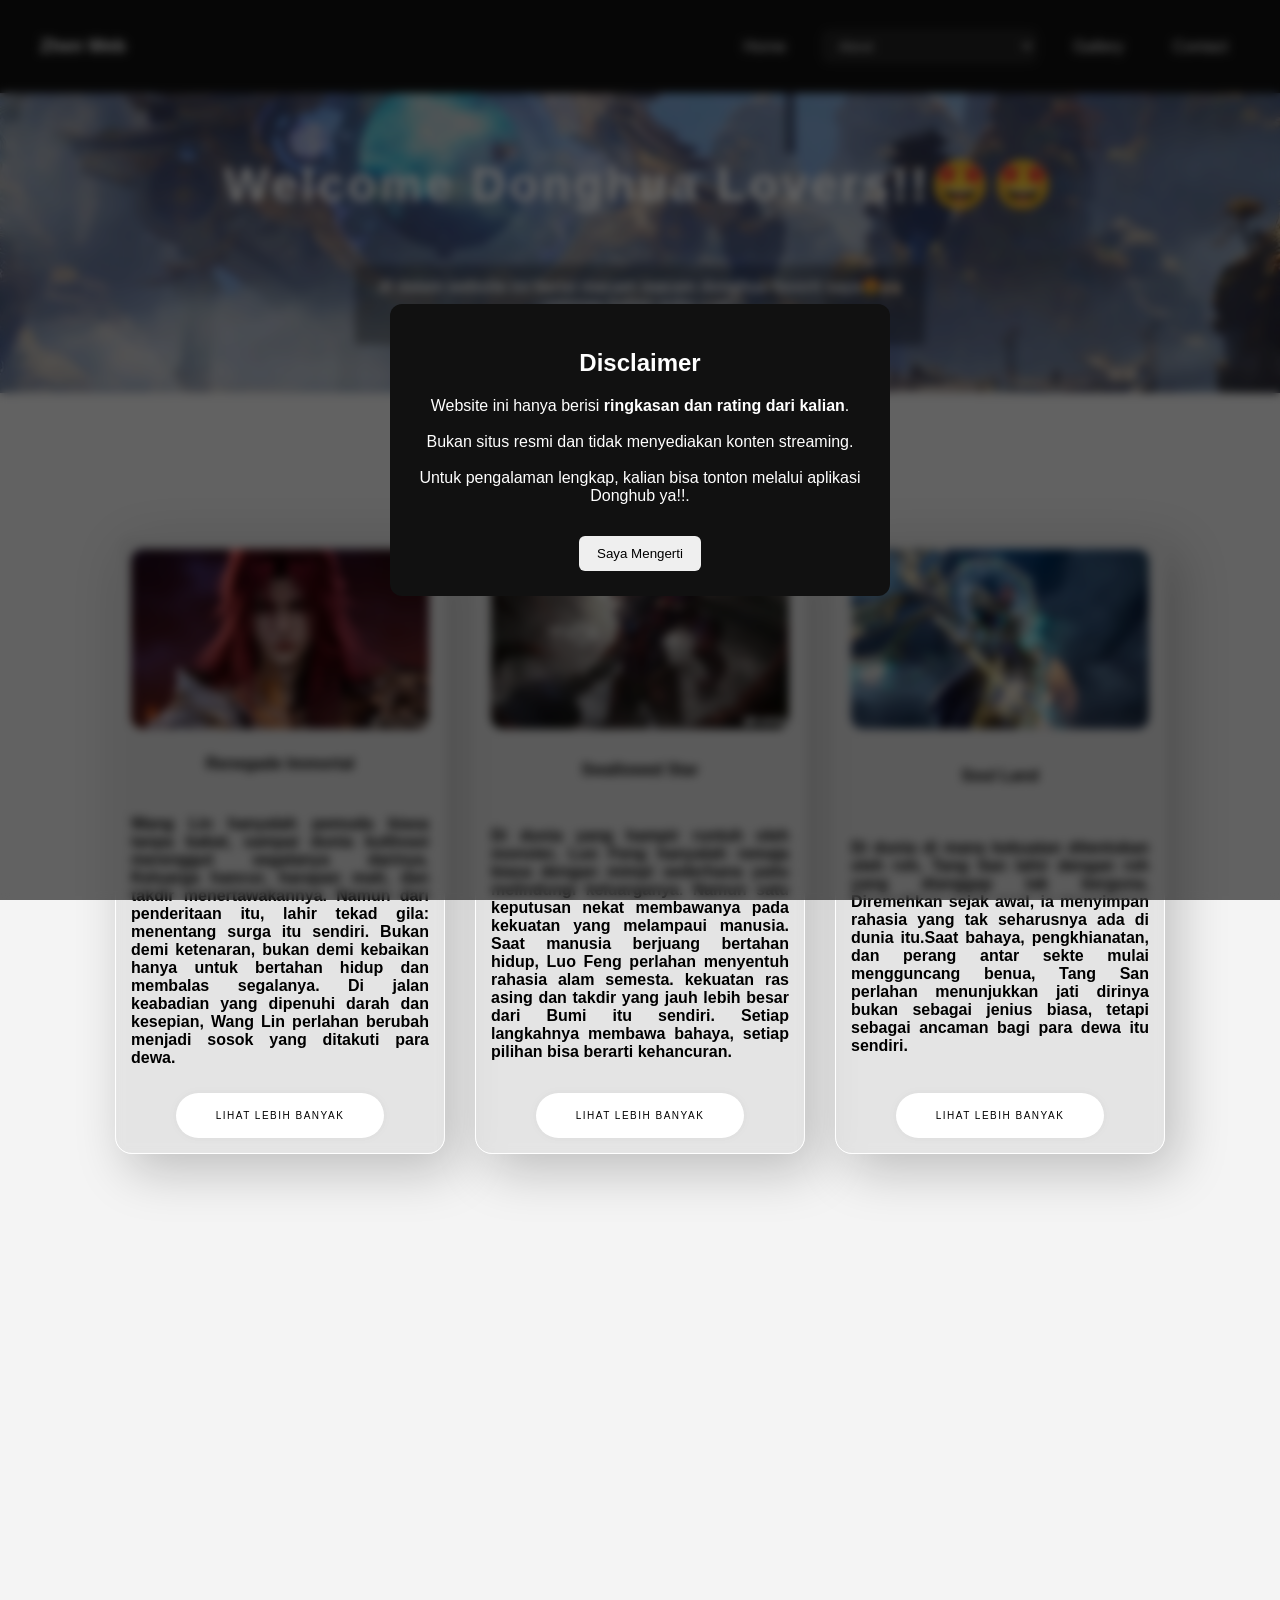
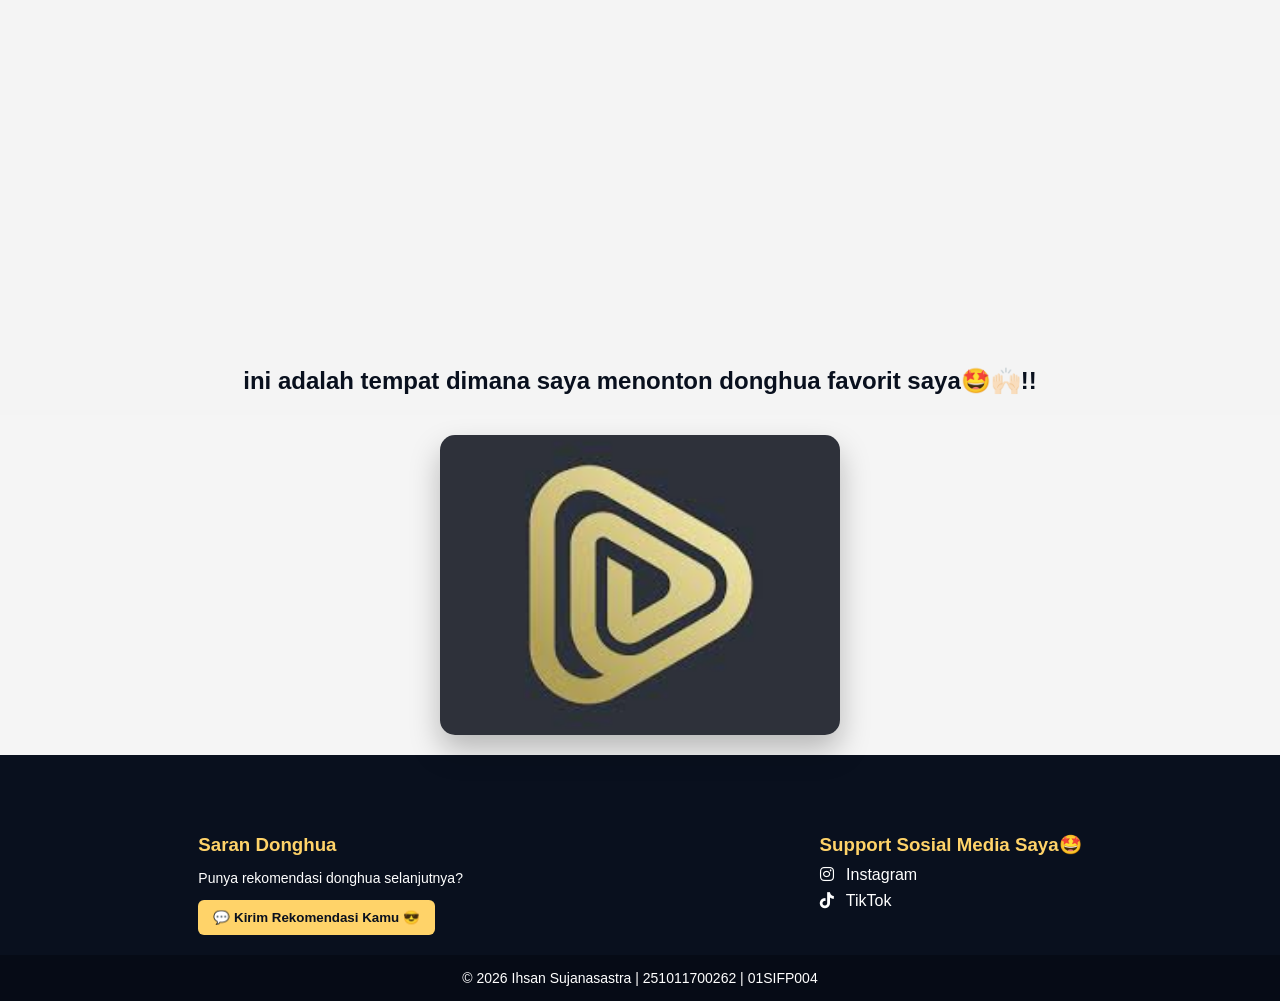
<file: index.html>
<!DOCTYPE html>
<html lang="en">
<head>
    <meta charset="UTF-8">
    <meta name="viewport" content="width=device-width, initial-scale=1.0">
    <title>Donghua Favorit</title>
    <link rel="stylesheet" href="css/index.css">
    <link rel="stylesheet" href="https://cdnjs.cloudflare.com/ajax/libs/font-awesome/6.5.0/css/all.min.css">
    <link rel="stylesheet" href="css/cssdisclaimer.css">
</head>
</style>
<body>
  <!-- DISCLAIMER -->
<div id="disclaimer" class="disclaimer">
  <div class="box">
    <h2>Disclaimer</h2>
    <p>
      Website ini hanya berisi <b>ringkasan dan rating dari kalian</b>.
      <br><br>
      Bukan situs resmi dan tidak menyediakan konten streaming.
      <br><br>
      Untuk pengalaman lengkap, kalian bisa tonton melalui aplikasi Donghub ya!!.
    </p>
    <button onclick="acceptDisclaimer()">Saya Mengerti</button>
  </div>
</div>

<nav class="navbar">
  <div class="brand">Zhen Web</div>

  <ul class="nav-links">
    <li>
      <a href="index.html">Home</a>
    </li>
    <!-- ABOUT SELECT -->
    <li class="about-dropdown">
      <select onchange="goToAbout(this)">
        <option value="">About</option>
        <option value="about-wanglin.html">Renegade Immortal</option>
        <option value="about-swallowedstar.html">Swallowed Star</option>
        <option value="about-soulland.html">Soul Land</option>
        <option value="about-btth.html">Battle Through The Heavens</option>
        <option value="about-ts.html">Throne of Seal</option>
        <option value="about-tomb.html">Tomb of Fallen Gods</option>
      </select>
    </li>
    <li>
      <a href="gallery.html">Gallery</a>
    </li>
    <li>
      <a href="contact.html">Contact</a>
    </li>
  </ul>
</nav>

  <div class="banner">
  <div class="text-container">
    <h1>Welcome Donghua Lovers!!🤩🤩</h1>
    <p>di dalam website ini berisi macam macam donghua favorit saya🤩🙌🏻<br>
    ~semoga kalian suka yaa!!~ <br>
    Selamat Membaca!!🙌🏻
    </p> 
  </div>
</div>
  
<section class="cards-section"></section>
  <div class="card-container">

    <div class="card animate-card delay-1">
      <img src="image/wanglin.jpg" alt="Wang Lin">
      <p><b>Renegade Immortal</b><br>
      <p align="justify">Wang Lin hanyalah pemuda biasa tanpa bakat, sampai dunia kultivasi merenggut segalanya darinya. Keluarga hancur, harapan mati, dan takdir menertawakannya. Namun dari penderitaan itu, lahir tekad gila: menentang surga itu sendiri. Bukan demi ketenaran, bukan demi kebaikan hanya untuk bertahan hidup dan membalas segalanya. Di jalan keabadian yang dipenuhi darah dan kesepian, Wang Lin perlahan berubah menjadi sosok yang ditakuti para dewa.</p>
      <form action="about-wanglin.html" method="get">
        <button class="button">lihat lebih banyak</button>
      </form>

    </div>

    <div class="card animate-card delay-2">
      <img src="image/luo feng.jpg" alt="Luo Feng">
      <p><b>Swallowed Star</b>
        <p align="justify">Di dunia yang hampir runtuh oleh monster, Luo Feng hanyalah remaja biasa dengan mimpi sederhana yaitu melindungi keluarganya. Namun satu keputusan nekat membawanya pada kekuatan yang melampaui manusia. Saat manusia berjuang bertahan hidup, Luo Feng perlahan menyentuh rahasia alam semesta. kekuatan ras asing dan takdir yang jauh lebih besar dari Bumi itu sendiri. Setiap langkahnya membawa bahaya, setiap pilihan bisa berarti kehancuran.
      </p>
      <form action="about-swallowedstar.html" method="get">
        <button class="button">lihat lebih banyak</button>
      </form>
    </div>

    <div class="card animate-card delay-3">
      <img src="image/tang san.jpg" alt="Tang San">
      <p><b>Soul Land</b></p>
        <p align="justify">Di dunia di mana kekuatan ditentukan oleh roh, Tang San lahir dengan roh yang dianggap tak berguna. Diremehkan sejak awal, ia menyimpan rahasia yang tak seharusnya ada di dunia itu.Saat bahaya, pengkhianatan, dan perang antar sekte mulai mengguncang benua, Tang San perlahan menunjukkan jati dirinya bukan sebagai jenius biasa, tetapi sebagai ancaman bagi para dewa itu sendiri. 
      </p>
      <form action="about-soulland.html" method="get">
        <button class="button">lihat lebih banyak</button>
      </form>
    </div>
    <div class="card animate-card delay-4">
      <img src="image/chen nan.jpg" alt="Chen Nan">
      <p><b>Tomb of Fallen Gods</b></p>
        <p align="justify">Di dunia yang dipenuhi dewa jatuh dan legenda terlarang, Chen Nan terbangun dari kematian membawa masa lalu yang seharusnya terkubur selamanya. Pencarian kebenaran membawanya pada makam para dewa, rahasia kuno, dan konspirasi yang mengguncang langit dan bumi. Setiap langkahnya membuka luka lama, setiap musuhnya bukan sekadar manusia. <p>  
        Jika para dewa bisa mati…
        siapa sebenarnya yang mengendalikan dunia?
      </p>
      <form action="about-tomb.html" method="get">
        <button class="button">lihat lebih banyak</button>
      </form>
    </div>
    <div class="card animate-card delay-5">
      <img src="image/xiao yan.jpg" alt="Xiao Yan">
      <p>Battle Throught The Heaven<p align="justify">
        Dulu ia disebut jenius, kini Xiao Yan hanyalah bahan ejekan. Dalam semalam, seluruh bakatnya lenyap meninggalkan misteri dan kehinaan. Saat harapan hampir padam, sebuah rahasia kuno terbangun. Dari titik terendah, Xiao Yan mulai menapaki jalan api dan dendam, memasuki dunia alkemis, sekte, dan kekuatan yang tak mengenal ampun. 
        <p align="left"> Ketika yang terlemah bangkit, mampukah dunia menahan amarahnya?
      </p>
      <form action="about-btth.html" method="get">
        <button class="button">lihat lebih banyak</button>
      </form>
    </div>

    <div class="card animate-card delay-6">
      <img src="image/long hao chen.jpg" alt="Long Hao Chen">
      <p>Throne of Steal</p><p align="justify">
        Di dunia yang dikuasai iblis dan kegelapan, umat manusia hanya bertahan berkat para ksatria suci. Long Hao Chen, bocah berhati lembut, melangkah ke medan perang bukan demi kejayaan melainkan demi melindungi orang yang ia cintai. Namun di balik tekadnya, tersembunyi rahasia takdir yang bisa mengguncang keseimbangan dunia. Saat cahaya dan kegelapan saling menelan, satu pilihan akan menentukan segalanya.
        <p>
          Jika kau memegang takhta tertinggi…
          akankah kau tetap setia pada hatimu?
        </p>
      <form action="about-ts.html" method="get">
        <button class="button">lihat lebih banyak</button>
      </form>
  </div>
</div>

  <div class="judul">
    <h2>ini adalah tempat dimana saya menonton donghua favorit saya🤩🙌🏻!!</h2>
  </div>
<section class="image-section">
  <div class="image-card">
    <img src="image/donghub.jpg" alt="Donghub">

    <div class="image-info">
      <h3>Donghub</h3>
    </div>
  </div>
</section>
<footer class="footer">
    <div class="footer-container">

      <!-- Saran -->
      <div class="footer-section">
        <h3>Saran Donghua</h3>
        <p>Punya rekomendasi donghua selanjutnya?</p>
        <button class="btn-popup" onclick="openPopup()">💬 Kirim Rekomendasi Kamu 😎</button>
      </div>

      <!-- Sosial Media -->
      <div class="footer-section">
        <h3>Support Sosial Media Saya🤩</h3>
        <a href="https://www.instagram.com/exzsanzzz?igsh=MTU4eGc0eHAzNXQ4ag==" class="social">
          <i class="fa-brands fa-instagram"></i> Instagram
        </a>
        <a href="https://www.tiktok.com/@callme.drixie?_r=1&_t=ZS-92lRHqRSINe" class="social">
          <i class="fa-brands fa-tiktok"></i> TikTok
        </a>
      </div>

    </div>

    <div class="footer-bottom">
      &copy; 2026 Ihsan Sujanasastra | 251011700262 | 01SIFP004
    </div>
  </footer>

  <!-- POPUP -->
  <div class="popup" id="popup">
    <div class="popup-content">
      <span class="close" onclick="closePopup()">&times;</span>
      <h3>Kirim Saran Donghua</h3>

      <input type="text" id="donghua" placeholder="Nama Donghua">
      <textarea id="pesan" placeholder="Alasan atau pesan kamu..."></textarea>

      <button onclick="kirimSaran()">📩 Kirim</button>
    </div>
  </div>

  <!-- JAVASCRIPT -->

   <!-- animasi card -->
<script>
    const cards = document.querySelectorAll(".animate-card");

    const cardObserver = new IntersectionObserver(
      (entries) => {
        entries.forEach((entry) => {
          if (entry.isIntersecting) {
            entry.target.classList.add("show");
          } else {
            entry.target.classList.remove("show"); // animasi ulang saat scroll
          }
        });
      },
      {
        threshold: 0.3,
      }
    );
    cards.forEach((card) => cardObserver.observe(card));
  </script>
   <!-- pesan -->
  <script>
    function openPopup() {
      document.getElementById("popup").style.display = "flex";
    }

    function closePopup() {
      document.getElementById("popup").style.display = "none";
    }

    function kirimSaran() {
      let donghua = document.getElementById("donghua").value;
      let pesan = document.getElementById("pesan").value;

      if (donghua === "" || pesan === "") {
        alert("Harap isi semua kolom!");
        return;
      }

      alert(
        "Terima kasih atas sarannya!\n\n" +
        "Donghua: " + donghua + "\n" +
        "Pesan: " + pesan +
        "\n\nNanti Kita Bahas Donghua ini Selanjutnya ya!!"
      );

      // reset
      document.getElementById("donghua").value = "";
      document.getElementById("pesan").value = "";
      closePopup();
    }
  </script>
  <script>
function goToAbout(select) {
  if (select.value !== "") {
    window.location.href = select.value;
  }
}
</script>

<!--- disclaimer -->
<script>
const EXPIRE_HOURS = 1;

document.addEventListener("DOMContentLoaded", function () {
  const acceptedTime = localStorage.getItem("disclaimerTime");

  if (!acceptedTime) {
    showDisclaimer();
  } else {
    const now = new Date().getTime();
    const diffHours = (now - acceptedTime) / (1000 * 60 * 60);

    if (diffHours >= EXPIRE_HOURS) {
      showDisclaimer();
    }
  }
});

function showDisclaimer() {
  const d = document.getElementById("disclaimer");
  d.style.display = "flex";
  document.body.style.overflow = "hidden";

  setTimeout(() => {
    d.classList.add("show");
  }, 10);
}

function acceptDisclaimer() {
  const d = document.getElementById("disclaimer");
  d.classList.remove("show");
  d.classList.add("hide");

  localStorage.setItem("disclaimerTime", new Date().getTime());

  setTimeout(() => {
    d.style.display = "none";
    document.body.style.overflow = "auto";
    d.classList.remove("hide");
  }, 400);
}
</script>
<script>
    const elements = document.querySelectorAll('.banner h1, .banner p');
    const observer = new IntersectionObserver(entries => {
      entries.forEach(entry => {
        if (entry.isIntersecting) {
          entry.target.classList.add('active');
        } else {
          entry.target.classList.remove('active'); 
        }
      });
    }, {
      threshold: 0.2 
    });
    elements.forEach(el => observer.observe(el));
  </script>
</script>
</body>

</html>
</file>
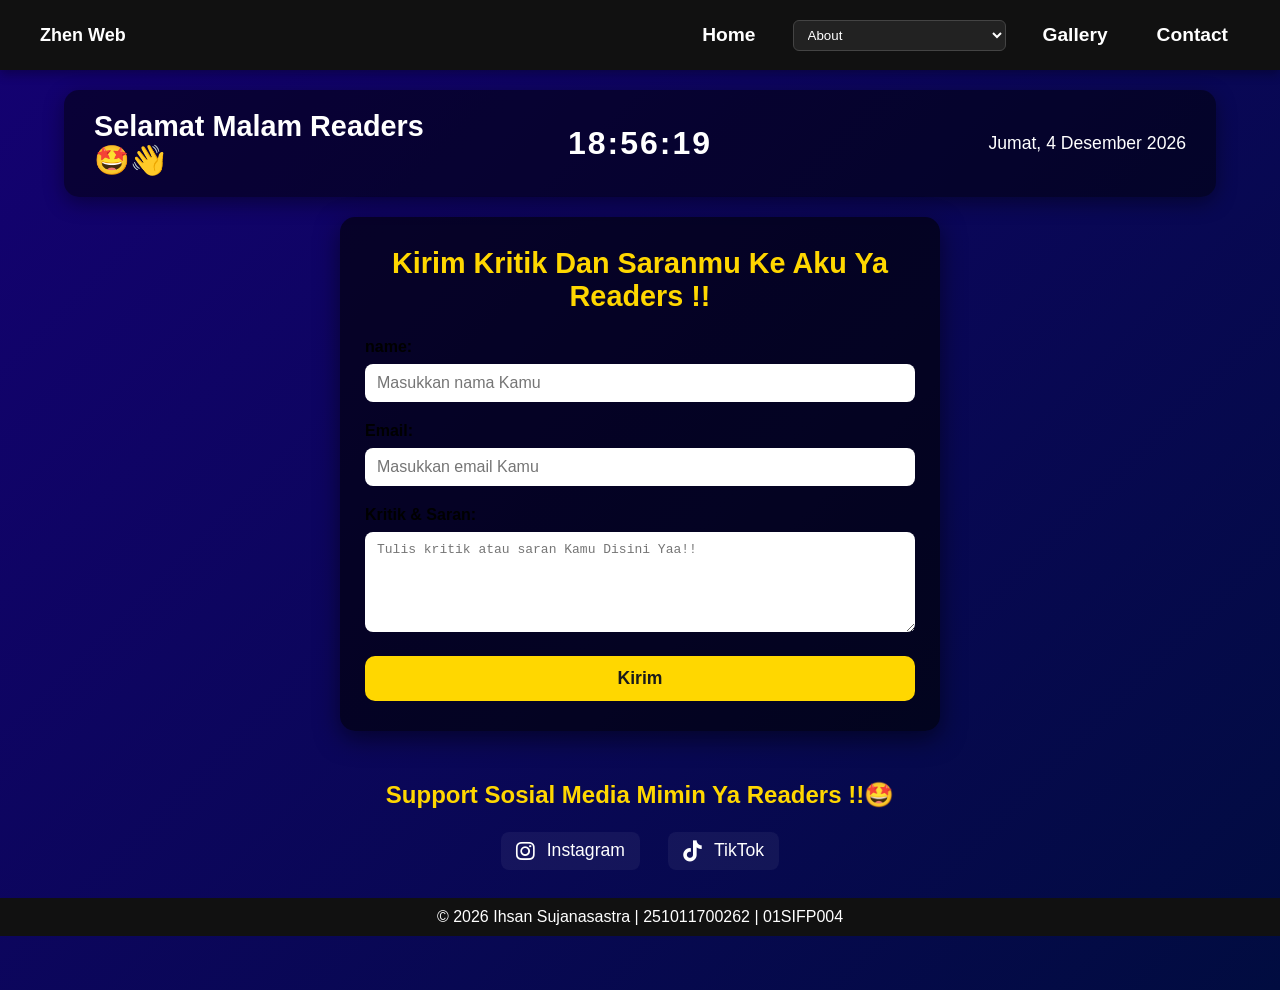
<file: contact.html>
<!DOCTYPE html>
<html lang="en">
<head>
    <meta charset="UTF-8">
    <meta name="viewport" content="width=device-width, initial-scale=1.0">
    <title>Contact</title>
    <link rel="stylesheet" href="css/contact.css">
    <link rel="stylesheet" href="https://cdnjs.cloudflare.com/ajax/libs/font-awesome/6.5.0/css/all.min.css">
</head>
<script>
function goToAbout(select) {
    const url = select.value; 
    if(url) {                 
        window.location.href = url; 
    }
}
</script>
<body>

    <nav class="navbar">
  <div class="brand">Zhen Web</div>

  <ul class="nav-links">
    <li>
      <a href="index.html">Home</a>
    </li>
    <!-- ABOUT SELECT -->
    <li class="about-dropdown">
      <select onchange="goToAbout(this)">
        <option value="">About</option>
        <option value="about-wanglin.html">Renegade Immortal</option>
        <option value="about-swallowedstar.html">Swallowed Star</option>
        <option value="about-soulland.html">Soul Land</option>
        <option value="about-btth.html">Battle Through The Heavens</option>
        <option value="about-ts.html">Throne of Seal</option>
        <option value="about-tomb.html">Tomb of Fallen Gods</option>
      </select>
    </li>
    <li>
      <a href="gallery.html">Gallery</a>
    </li>
    <li>
      <a href="contact.html">Contact</a>
    </li>
  </ul>
</nav> 

<!-- BANNER -->
  <div class="banner">
      <div class="greeting" id="greeting">Selamat...</div>
      <div class="clock" id="clock">00:00:00</div>
      <div class="date" id="date">Hari, DD MMMM YYYY</div>
  </div>

  <!-- FORMULIR -->
<div class="form-container">
  <h2>Kirim Kritik Dan Saranmu Ke Aku Ya Readers !!</h2>
  <form id="feedbackForm">
    <div class="form-group">
      <label for="name">name:</label>
      <input type="text" id="name" name="name" placeholder="Masukkan nama Kamu" required>
    </div>

    <div class="form-group">
      <label for="email">Email:</label>
      <input type="email" id="email" name="email" placeholder="Masukkan email Kamu" required>
    </div>

    <div class="form-group">
      <label for="message">Kritik & Saran:</label>
      <textarea id="message" name="message" placeholder="Tulis kritik atau saran Kamu Disini Yaa!!" required></textarea>
    </div>

    <button type="submit" class="submit-btn">Kirim</button>
  </form>
</div>

<!-- Popup -->
<div id="popup" class="popup">
  <div class="popup-content">
    <span class="close-btn">&times;</span>
    <p>Terima kasih Telah Memberi Kritik Dan Saran Untuk Web Mimin Readers !!🤩👋.</p>
  </div>
</div>

<!-- Sosial Media -->
      <div class="footer-section">
        <h3>Support Sosial Media Mimin Ya Readers !!🤩</h3>
        <a href="https://www.instagram.com/exzsanzzz?igsh=MTU4eGc0eHAzNXQ4ag==" class="social">
          <i class="fa-brands fa-instagram"></i> Instagram
        </a>
        <a href="https://www.tiktok.com/@callme.drixie?_r=1&_t=ZS-92lRHqRSINe" class="social">
          <i class="fa-brands fa-tiktok"></i> TikTok
        </a>
      </div>

  <!-- FOOTER copyright -->
<div class="footer-bottom">
      &copy; 2026 Ihsan Sujanasastra | 251011700262 | 01SIFP004
    </div>
<script>
function updateTime() {
    const now = new Date();

    // Keterangan waktu
    const hours = new Date().getHours();
let greetingText = '';

if (hours >= 4 && hours < 10) {
  greetingText = 'Selamat Pagi Readers 🤩👋';
} else if (hours >= 10 && hours < 15) {
  greetingText = 'Selamat Siang Readers 🤩👋';
} else if (hours >= 15 && hours < 18) {
  greetingText = 'Selamat Sore Readers 🤩👋';
} else {
  greetingText = 'Selamat Malam Readers 🤩👋';
}

document.getElementById('greeting').innerHTML = greetingText;
    // Jam digital
    const hh = String(now.getHours()).padStart(2, '0');
    const mm = String(now.getMinutes()).padStart(2, '0');
    const ss = String(now.getSeconds()).padStart(2, '0');
    document.getElementById('clock').textContent = `${hh}:${mm}:${ss}`;

    // Tanggal lengkap
    const days = ['Minggu', 'Senin', 'Selasa', 'Rabu', 'Kamis', 'Jumat', 'Sabtu'];
    const months = ['Januari', 'Februari', 'Maret', 'April', 'Mei', 'Juni', 'Juli', 
                    'Agustus', 'September', 'Oktober', 'November', 'Desember'];
    const dayName = days[now.getDay()];
    const date = now.getDate();
    const month = months[now.getMonth()];
    const year = now.getFullYear();
    document.getElementById('date').textContent = `${dayName}, ${date} ${month} ${year}`;
}

// Update setiap detik
setInterval(updateTime, 1000);
updateTime();
</script>
<script>
// Ambil elemen
const form = document.getElementById('feedbackForm');
const popup = document.getElementById('popup');
const closeBtn = document.querySelector('.close-btn');

// Saat form disubmit
form.addEventListener('submit', function(e) {
    e.preventDefault(); 
    popup.style.display = 'flex';
    form.reset(); 
});

// Tutup popup saat klik tombol x
closeBtn.addEventListener('click', function() {
    popup.style.display = 'none';
});

// Tutup popup jika klik di luar konten
window.addEventListener('click', function(e) {
    if(e.target === popup) {
        popup.style.display = 'none';
    }
});
</script>
</body>
</html>
</file>
<file: css/index.css>
body {
  margin: 0;
  font-family: Arial, sans-serif;
  background: #f4f4f4;
  height: 2000px; 
}

/*navbar*/
.navbar {
  display: flex;
  justify-content: space-between;
  align-items: center;
  padding: 15px 40px;
  background: #111;
}
.brand {
  color: #fff;
  font-weight: bold;
  font-size: 18px;
}

.nav-links {
  display: flex;
  list-style: none;
  gap: 25px;
  align-items: center;
}

.nav-links li a {
  color: rgb(255, 255, 255);
  text-decoration: none;
  padding: 8px 12px;
  border-radius: 8px;
}
.nav-links li a:hover {
  background-color: #202e41;
}

.about-dropdown select {
  background: #222;
  color: #fff;
  border: 1px solid #444;
  padding: 6px 10px;
  border-radius: 6px;
  cursor: pointer;
}

.about-dropdown select:focus {
  outline: none;
  border-color: #7b3fe4;
}


/*banner*/
body {
  margin: 0;
  font-family: Arial, sans-serif;
}

/* Banner */
.banner {
  position: relative;
  width: 100%;
  height: 300px;
  background: url('../image/banner1.jpg') no-repeat center center/cover;
  display: flex;
  align-items: center;     
  justify-content: center; 
  overflow: hidden;
}

.text-container {
  text-align: center;
}
.banner h1, .banner p {
  color: #fff;
  opacity: 0;
  transform: scale(0.7);
  transition: all 0.8s ease-out;
}
.banner h1 {
  font-size: 3em;
  letter-spacing: 3px;
}
.banner p {
  margin-top: 20px;
  padding: 12px 24px;
  background: rgba(0, 0, 0, 0.3);
  border-radius: 5px;
  font-weight: bold;
  display: inline-block;
}
.banner h1.active, .banner p.active {
  opacity: 1;
  transform: scale(1);
}
.judul {
  color: #09101e;
  padding-top: 100px;
  font-family: Arial, sans-serif;
  text-align: center;
}
.cards-section {
  padding-top: 140px; 
}

/* CARD + button */
.card-container {
  display: flex;
  justify-content: center;
  gap: 30px;
  flex-wrap: wrap;
}

.card {
  box-sizing: border-box;
  width: 330px;
  height: auto;
  background: rgba(217, 217, 217, 0.58);
  border: 1px solid white;
  box-shadow: 12px 17px 51px rgba(0, 0, 0, 0.22);
  backdrop-filter: blur(6px);
  border-radius: 17px;
  cursor: pointer;
  transition: all 0.5s;
  display: flex;
  flex-direction: column; 
  align-items: center;
  justify-content: space-between;
  padding: 15px;
  user-select: none;
  font-weight: bolder;
  color: black;
  gap: 10px; 
}
/* IMAGE */
.card img {
  width: 100%;
  height: 180px;       
  object-fit: cover;   
  border-radius: 12px;
}


.animate-card {
  opacity: 0;
  transform: translateY(40px) scale(0.85);
  transition: opacity 0.6s ease, transform 0.6s ease;
}
/* animasi muncul */
.animate-card.show {
  opacity: 10;
  transform: translateY(0) scale(1);
}

/* hover */
.animate-card.show:hover {
  transform: translateY(0) scale(1.10);
}

.animate-card {
  will-change: transform;
}



/* DELAY CARD */
.delay-1 { transition-delay: 0.1s; }
.delay-2 { transition-delay: 0.3s; }
.delay-3 { transition-delay: 0.5s; }
.delay-4 { transition-delay: 0.6s; }
.delay-5 { transition-delay: 0.8s; }
.delay-6 { transition-delay: 0.9s; }


/* button */
.button {
  padding: 17px 40px;
  border-radius: 50px;
  cursor: pointer;
  border: 0;
  background-color: white;
  box-shadow: rgb(0 0 0 / 5%) 0 0 8px;
  letter-spacing: 1.5px;
  text-transform: uppercase;
  font-size: 10px;
  transition: all 0.5s ease;
}

.button:hover {
  letter-spacing: 3px;
  background-color: hsl(261deg 80% 48%);
  color: hsl(0, 0%, 100%);
  box-shadow: rgb(93 24 220) 0px 7px 29px 0px;
}

.button:active {
  letter-spacing: 3px;
  background-color: hsl(261deg 80% 48%);
  color: hsl(0, 0%, 100%);
  box-shadow: rgb(93 24 220) 0px 0px 0px 0px;
  transform: translateY(10px);
  transition: 100ms;
}

/* IMAGE CARD */
.image-section {
  display: flex;
  gap: 30px;
  justify-content: center;
  padding: 20px;
  background-color: #f5f5f5;
}

.image-card {
  position: relative;
  width: 400px;
  height: 300px;
  border-radius: 15px;
  overflow: hidden;
  cursor: pointer;
  box-shadow: 0 15px 30px rgba(0,0,0,0.25);
}

.image-card img {
  width: 100%;
  height: 100%;
  object-fit: cover;
  transition: transform 0.5s ease;
}

.image-card:hover img {
  transform: scale(1.1);
}

/* Overlay penjelasan */
.image-info {
  position: absolute;
  inset: 0;
  background: rgba(0,0,0,0.65);
  color: white;
  display: flex;
  flex-direction: column;
  justify-content: center;
  align-items: center;
  text-align: center;
  padding: 20px;
  opacity: 0;
  transition: opacity 0.5s ease;
}

/* Efek hover */
.image-card:hover img {
  transform: scale(1.1);
}

.image-card:hover .image-info {
  opacity: 1;
}

/* Footer */
body {
  margin: 0;
  color: #ffffff;
  font-family: Arial, sans-serif;
}

.footer {
  background-color: #09101e;
  padding-top: 40px;
}

.footer-container {
  display: flex;
  justify-content: space-around;
  flex-wrap: wrap;
  padding: 20px;
}

.footer-section h3 {
  color: #ffd369;
  margin-bottom: 10px;
}

.footer-section p {
  font-size: 14px;
}

.social {
  display: block;
  color: #ffffff;
  text-decoration: none;
  margin-bottom: 8px;
}

.social i {
  margin-right: 8px;
}

.social:hover {
  color: #ffd369;
}

.btn-popup {
  background-color: #ffd369;
  color: #09101e;
  border: none;
  padding: 10px 15px;
  border-radius: 6px;
  cursor: pointer;
  font-weight: bold;
}

.btn-popup:hover {
  background-color: #ffbf00;
}

/* Footer bottom */
.footer-bottom {
  text-align: center;
  padding: 15px;
  background-color: #060b16;
  font-size: 14px;
}

/* Popup */
.popup {
  display: none;
  position: fixed;
  top: 0;
  left: 0;
  width: 100%;
  height: 100%;
  background: rgba(0,0,0,0.7);
  justify-content: center;
  align-items: center;
}

.popup-content {
  background-color: #0d1117;
  padding: 20px;
  border-radius: 10px;
  width: 300px;
  position: relative;
}

.popup-content h3 {
  color: #ffd369;
  margin-bottom: 10px;
}

.popup-content input,
.popup-content textarea {
  width: 100%;
  padding: 8px;
  margin-bottom: 10px;
  border-radius: 6px;
  border: none;
}

.popup-content textarea {
  resize: none;
  height: 80px;
}

.popup-content button {
  width: 100%;
  background-color: #ffd369;
  color: #09101e;
  border: none;
  padding: 10px;
  border-radius: 6px;
  cursor: pointer;
  font-weight: bold;
}

.popup-content button:hover {
  background-color: #ffbf00;
}

.close {
  position: absolute;
  top: 8px;
  right: 12px;
  font-size: 20px;
  cursor: pointer;
}
</file>
<file: css/cssdisclaimer.css>
/* DISCLAIMER */
.disclaimer {
  position: fixed;
  inset: 0;
  background: rgba(0, 0, 0, 0.6);
  display: flex;
  align-items: center;
  justify-content: center;
  z-index: 9999;
  opacity: 0;
  pointer-events: none;
  transition: opacity 0.4s ease;
  backdrop-filter: blur(0px);
}

.disclaimer.show {
  opacity: 1;
  pointer-events: auto;
  backdrop-filter: blur(5px);
}

.disclaimer.hide {
  opacity: 0;
  pointer-events: none;
  backdrop-filter: blur(0px);
}

.disclaimer .box {
  background: #111;
  color: #fff;
  padding: 25px;
  max-width: 450px;
  border-radius: 12px;
  text-align: center;
  transform: scale(0.9);
  opacity: 0;
  transition: transform 0.4s ease, opacity 0.4s ease;
}

.disclaimer.show .box {
  transform: scale(1);
  opacity: 1;
}

.disclaimer.hide .box {
  transform: scale(0.85);
  opacity: 0;
}

.disclaimer button {
  margin-top: 15px;
  padding: 10px 18px;
  border: none;
  border-radius: 6px;
  cursor: pointer;
  transition: all 0.2s ease;
}

.disclaimer button:hover {
  background: #222;
  transform: scale(1.05);
}
</file>
<file: css/contact.css>
* {
  margin: 0;
  padding: 0;
  box-sizing: border-box;
}

/* BODY */
body {
  font-family: 'Segoe UI', Tahoma, Geneva, Verdana, sans-serif;
  min-height: 100vh;
  background: linear-gradient(135deg, #140172, #010c40);
  overflow-x: hidden;
}

/* NAVBAR */
.navbar {
  position: fixed;
  top: 0;
  left: 0;
  width: 100%;
  height: 70px;
  display: flex;
  justify-content: space-between;
  align-items: center;
  padding: 0 40px;
  background: #111;
  color: #fff;
  font-size: 1.2em;
  font-weight: bold;
  box-shadow: 0 4px 10px rgba(0,0,0,0.3);
  z-index: 1000;
}

.brand {
  font-size: 18px;
  font-weight: bold;
}

/* NAV LINKS */
.nav-links {
  display: flex;
  list-style: none;
  gap: 25px;
  align-items: center;
}

.nav-links li a {
  color: #fff;
  text-decoration: none;
  padding: 8px 12px;
  border-radius: 8px;
}

.nav-links li a:hover {
  background-color: #202e41;
}

/* DROPDOWN */
.about-dropdown select {
  background: #222;
  color: #fff;
  border: 1px solid #444;
  padding: 6px 10px;
  border-radius: 6px;
  cursor: pointer;
}

.about-dropdown select:focus {
  outline: none;
  border-color: #7b3fe4;
}

/* BANNER */
.banner {
  margin: 90px auto 0; 
  display: flex;
  justify-content: space-between;
  align-items: center;
  width: 90%;
  max-width: 1200px;
  padding: 20px 30px;
  border-radius: 15px;
  background: rgba(0, 0, 0, 0.5);
  box-shadow: 0 6px 20px rgba(0,0,0,0.4);
  color: white;
}

/* BANNER TEXT */
.greeting,
.clock,
.date {
  flex: 1;
}

.greeting {
  text-align: left;
  font-size: 1.8em;
  font-weight: bold;
}

.clock {
  text-align: center;
  font-size: 2em;
  font-weight: 600;
  letter-spacing: 2px;
}

.date {
  text-align: right;
  font-size: 1.1em;
}
 .form-container {
    width: 90%;
    max-width: 600px;
    background: rgba(0,0,0,0.6);
    margin: 20px auto 50px auto;
    padding: 30px 25px;
    border-radius: 15px;
    box-shadow: 0 8px 25px rgba(0,0,0,0.5);
  }

  .form-container h2 {
    text-align: center;
    margin-bottom: 25px;
    font-size: 1.8em;
    color: #ffd700;
  }

  .form-group {
    margin-bottom: 20px;
  }

  .form-group label {
    display: block;
    margin-bottom: 8px;
    font-weight: 600;
  }

  .form-group input, 
  .form-group textarea {
    width: 100%;
    padding: 10px 12px;
    border-radius: 8px;
    border: none;
    outline: none;
    font-size: 1em;
  }

  .form-group textarea {
    resize: vertical;
    min-height: 100px;
  }
.submit-btn {
    display: block;
    width: 100%;
    padding: 12px;
    border: none;
    border-radius: 10px;
    background-color: #ffd700;
    color: #1a1a1a;
    font-size: 1.1em;
    font-weight: bold;
    cursor: pointer;
    transition: all 0.2s ease;
    position: relative;
    overflow: hidden;
}

.submit-btn:hover {
    background-color: #e6c200;
}

.submit-btn:active {
    transform: scale(0.95);
    box-shadow: 0 2px 8px rgba(0,0,0,0.4);
}

/* POPUP */
.popup {
    display: none; 
    position: fixed;
    top: 0;
    left: 0;
    width: 100%;
    height: 100%;
    background-color: rgba(0,0,0,0.6);
    justify-content: center;
    align-items: center;
    z-index: 999;
}

.popup-content {
    background: #fff;
    color: #1a1a1a;
    padding: 25px 30px;
    border-radius: 15px;
    text-align: center;
    max-width: 400px;
    box-shadow: 0 8px 30px rgba(0,0,0,0.5);
    font-size: 1.2em;
    position: relative;
}

.close-btn {
    position: absolute;
    top: 10px;
    right: 15px;
    font-size: 1.5em;
    cursor: pointer;
    color: #333;
}
/* Footer sosial media*/
.footer {
  background-color: #1a1a1a;
  color: white;
  padding: 30px 20px;
  text-align: center; /* pastikan semua center */
}

.footer-section {
  text-align: center; /* pusatkan header + link sosial */
  margin-bottom: 20px;
}

.footer-section h3 {
  margin-bottom: 15px;
  font-size: 1.5em;
  color: #ffd700;
}

.footer-section .social {
  display: inline-block; /* supaya bisa diberi margin */
  margin: 8px 12px;
  padding: 8px 15px;
  color: white;
  background: rgba(255, 255, 255, 0.05);
  border-radius: 8px;
  text-decoration: none;
  font-size: 1.1em;
  transition: all 0.3s ease;
}

.footer-section .social i {
  margin-right: 8px;
  font-size: 1.2em;
  vertical-align: middle;
}

.footer-section .social:hover {
  background: #ffd700;
  color: #1a1a1a;
}

.footer-bottom {
  text-align: center;
  padding: 10px;
  background-color: #111;
  color: #fff;
  font-size: 16px;
  margin-top: 10px;
}
</file>
